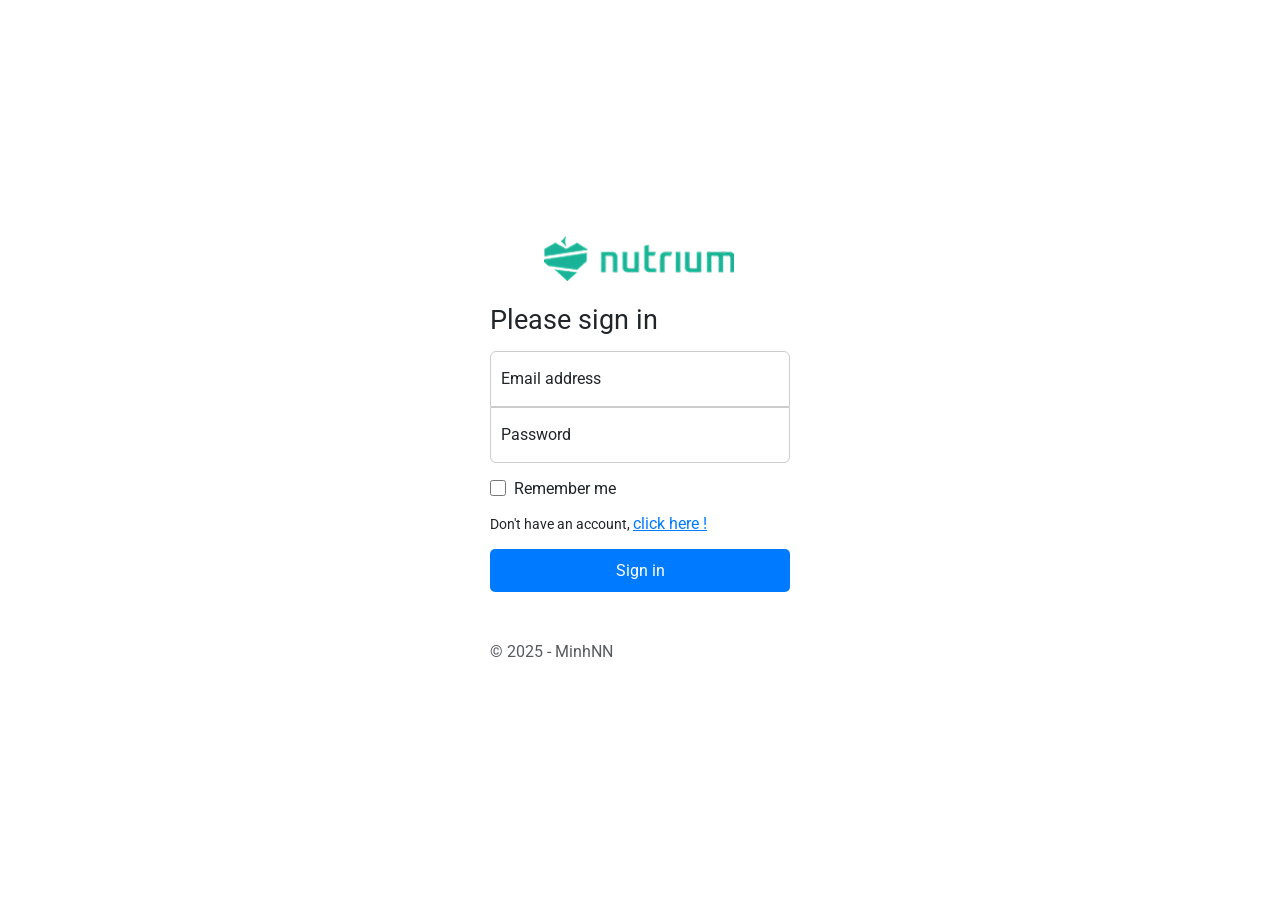
<file: pages/signIn.html>
<!DOCTYPE html>
<html lang="en">
  <head>
    <meta charset="UTF-8" />
    <meta name="viewport" content="width=device-width, initial-scale=1.0" />
    <title>Sign in</title>
    <link rel="preconnect" href="https://fonts.googleapis.com" />
    <link rel="preconnect" href="https://fonts.gstatic.com" crossorigin />
    <link
      href="https://fonts.googleapis.com/css2?family=Bebas+Neue&family=Inter:ital,opsz,wght@0,14..32,100..900;1,14..32,100..900&family=Manrope:wght@200..800&family=Montserrat:ital,wght@0,100..900;1,100..900&family=Poppins:ital,wght@0,100;0,200;0,300;0,400;0,500;0,600;0,700;0,800;0,900;1,100;1,200;1,300;1,400;1,500;1,600;1,700;1,800;1,900&family=Roboto:ital,wght@0,100..900;1,100..900&family=Source+Code+Pro:ital,wght@0,200..900;1,200..900&display=swap"
      rel="stylesheet"
    />
    <link rel="preconnect" href="https://fonts.googleapis.com" />
    <link rel="preconnect" href="https://fonts.gstatic.com" crossorigin />
    <link
      href="https://fonts.googleapis.com/css2?family=Bebas+Neue&family=Inter:ital,opsz,wght@0,14..32,100..900;1,14..32,100..900&family=Manrope:wght@200..800&family=Montserrat:ital,wght@0,100..900;1,100..900&family=Poppins:ital,wght@0,100;0,200;0,300;0,400;0,500;0,600;0,700;0,800;0,900;1,100;1,200;1,300;1,400;1,500;1,600;1,700;1,800;1,900&family=Roboto:ital,wght@0,100..900;1,100..900&family=Source+Code+Pro:ital,wght@0,200..900;1,200..900&display=swap"
      rel="stylesheet"
    />
    <link rel="stylesheet" href="../css/signIn.css" />
    <link rel="icon" type="image/x-icon" href="../assets/iconWeb.png" />
  </head>

  <body>
    <div class="notification-Container">
      <div class="error">
        <div class="title">
          <div class="right">
            <img
              src="../assets/signIn_signUp/error.png"
              alt="Error"
              width="16px"
              height="16px"
            />
            <div style="font-size: 16px; font-weight: 500; color: #11151f">
              Error
            </div>
          </div>
          <div class="btn-close">
            <img
              src="../assets/signIn_signUp/close.png"
              alt="btn-close"
              style="cursor: pointer"
            />
          </div>
        </div>
        <div class="text" id="inputError"></div>
      </div>
      <div class="pass">
        <img src="../assets/signIn_signUp/pass.png" alt="pass" />
        <div style="color: #000000">Đăng nhập thành công</div>
      </div>
    </div>

    <div class="signIn-container">
      <img src="../assets/signIn_signUp/logo.png" alt="logo" />
      <p>Please sign in</p>
      <div class="inputEmail">
        <input type="text" placeholder="Email address" id="inputEmail" />
      </div>
      <div class="inputPassword">
        <input type="password" placeholder="Password" id="inputPassword" />
      </div>
      <div class="rememberMe">
        <input
          type="checkbox"
          id="rememberMe"
          style="width: 16px; height: 16px"
        />
        <div style="font-size: 16px">Remember me</div>
      </div>
      <div class="singUp">
        Don't have an account, <a href="./signUp.html">click here !</a>
      </div>
      <div class="btn-signIn" id="btn-signIn">Sign in</div>
      <div class="copyright">&copy; 2025 - MinhNN</div>
    </div>
    <script src="../js/signIn.js"></script>
  </body>
</html>
</file>
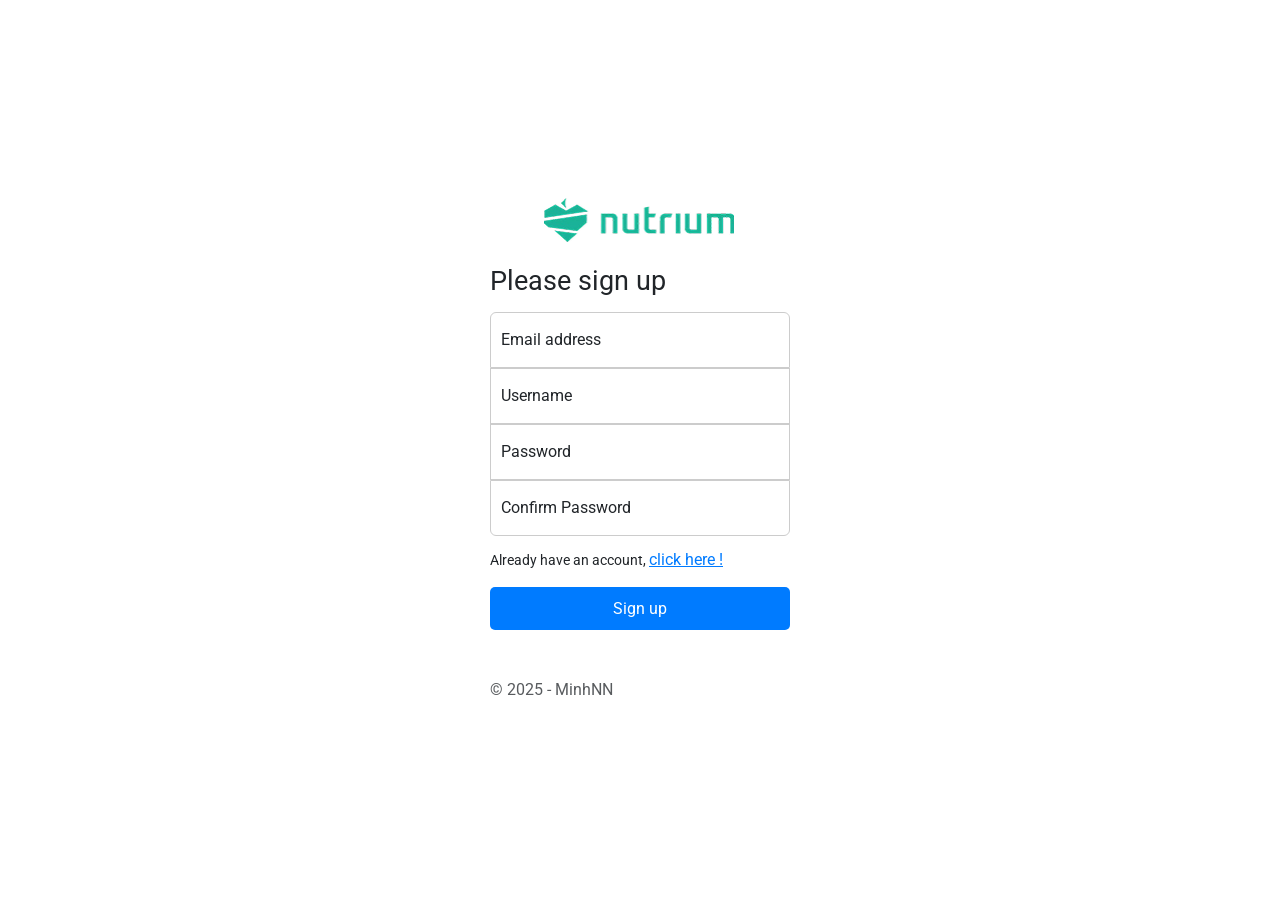
<file: pages/signUp.html>
<!DOCTYPE html>
<html lang="en">
  <head>
    <meta charset="UTF-8" />
    <meta name="viewport" content="width=device-width, initial-scale=1.0" />
    <title>Sign up</title>
    <link rel="preconnect" href="https://fonts.googleapis.com" />
    <link rel="preconnect" href="https://fonts.gstatic.com" crossorigin />
    <link
      href="https://fonts.googleapis.com/css2?family=Bebas+Neue&family=Inter:ital,opsz,wght@0,14..32,100..900;1,14..32,100..900&family=Manrope:wght@200..800&family=Montserrat:ital,wght@0,100..900;1,100..900&family=Poppins:ital,wght@0,100;0,200;0,300;0,400;0,500;0,600;0,700;0,800;0,900;1,100;1,200;1,300;1,400;1,500;1,600;1,700;1,800;1,900&family=Roboto:ital,wght@0,100..900;1,100..900&family=Source+Code+Pro:ital,wght@0,200..900;1,200..900&display=swap"
      rel="stylesheet"
    />
    <link rel="preconnect" href="https://fonts.googleapis.com" />
    <link rel="preconnect" href="https://fonts.gstatic.com" crossorigin />
    <link
      href="https://fonts.googleapis.com/css2?family=Bebas+Neue&family=Inter:ital,opsz,wght@0,14..32,100..900;1,14..32,100..900&family=Manrope:wght@200..800&family=Montserrat:ital,wght@0,100..900;1,100..900&family=Poppins:ital,wght@0,100;0,200;0,300;0,400;0,500;0,600;0,700;0,800;0,900;1,100;1,200;1,300;1,400;1,500;1,600;1,700;1,800;1,900&family=Roboto:ital,wght@0,100..900;1,100..900&family=Source+Code+Pro:ital,wght@0,200..900;1,200..900&display=swap"
      rel="stylesheet"
    />
    <link rel="stylesheet" href="../css/signUp.css" />
    <link rel="icon" type="image/x-icon" href="../assets/iconWeb.png" />
  </head>

  <body>
    <div class="notification-Container">
      <div class="error">
        <div class="title">
          <div class="right">
            <img
              src="../assets/signIn_signUp/error.png"
              alt="Error"
              width="16px"
              height="16px"
            />
            <div style="font-size: 16px; font-weight: 500; color: #11151f">
              Error
            </div>
          </div>
          <div class="btn-close">
            <img
              src="../assets/signIn_signUp/close.png"
              alt="btn-close"
              style="cursor: pointer"
            />
          </div>
        </div>
        <div class="text" id="inputError">
          Mật khẩu không được bỏ trống <br />
          Email không được bỏ trống
        </div>
      </div>
      <div class="pass">
        <img src="../assets/signIn_signUp/pass.png" alt="pass" />
        <div style="color: #000000">Đăng ký thành công</div>
      </div>
    </div>

    <div class="signUp-container">
      <img src="../assets/signIn_signUp/logo.png" alt="logo" />
      <p>Please sign up</p>
      <div class="inputEmail">
        <input type="email" placeholder="Email address" id="inputEmail" />
      </div>
      <div class="inputUsername">
        <input type="text" placeholder="Username" id="inputUsername" />
      </div>
      <div class="inputPassword">
        <input type="password" placeholder="Password" id="inputPassword" />
      </div>
      <div class="confirmPass">
        <input
          type="password"
          placeholder="Confirm Password"
          id="inputConfirmPassword"
        />
      </div>
      <div class="signUp">
        Already have an account, <a href="./signIn.html">click here !</a>
      </div>
      <button class="btn-signUp" id="btn-singUp" type="submit">Sign up</button>
      <div class="copyright">&copy; 2025 - MinhNN</div>
    </div>
    <script src="../js/signUp.js"></script>
  </body>
</html>
</file>
<file: css/signIn.css>
:root {
  --font-notification: "Inter", sans-serif;
  --color-signIn: #212529;
  --bg-color: #ffffff;
}

* {
  box-sizing: border-box;
  margin: 0;
  padding: 0;
  font-size: 16px;
  font-family: "Roboto", sans-serif;
  color: var(--color-signIn);
}

body {
  display: flex;
  justify-content: center;
  align-items: center;
  height: 100vh;
  background-color: var(--bg-color);
}

/*! Notification */
.notification-Container {
  width: 300px;
  display: flex;
  flex-direction: column;
  gap: 20px;
  position: absolute;
  top: 22px;
  left: 26px;
  font-family: var(--font-notification);
}

/*! Error */
.notification-Container .error {
  display: none;
  flex-direction: column;
  padding: 16px;
  gap: 8px;
  background-color: #ffe5e8;
  border-radius: 10px;
}

.notification-Container .right {
  display: flex;
  align-items: center;
  gap: 8px;
  font-weight: bold;
}

.notification-Container .title {
  display: flex;
  justify-content: space-between;
  align-items: center;
}

.notification-Container .text {
  padding-left: 24px;
  font-size: 14px;
  color: #000000;
}

/*! Pass */
.notification-Container .pass {
  padding: 16px;
  display: none;
  align-items: center;
  font-size: 14px;
  gap: 8px;
  background-color: #e5fff0;
  border-radius: 10px;
}

/*! Sign In Container */
.signIn-container {
  display: flex;
  flex-direction: column;
  width: 300px;
}

.signIn-container img {
  width: 190px;
  margin-left: 54px;
  margin-bottom: 23px;
}

.signIn-container p {
  font-size: 27px;
  margin-bottom: 15px;
}

.signIn-container .inputEmail input {
  width: 100%;
  border-top-left-radius: 6px;
  border-top-right-radius: 6px;
  height: 56px;
}

.signIn-container .inputEmail input::placeholder {
  font-size: 16px;
  color: var(--color-signIn);
}

.signIn-container .inputPassword input {
  width: 100%;
  border-bottom-left-radius: 6px;
  border-bottom-right-radius: 6px;
  height: 56px;
}

.signIn-container .inputPassword input::placeholder {
  font-size: 16px;
  color: var(--color-signIn);
}

.signIn-container input {
  width: 100%;
  padding: 10px;
  border: 1px solid #ccc;
  font-size: 14px;
}

.rememberMe {
  display: flex;
  gap: 8px;
  align-items: center;
  margin: 16px 0px;
}

.singUp {
  font-size: 14px;
  margin-bottom: 16px;
}

.singUp a {
  color: #007bff;
  text-decoration: none;
  text-decoration: underline;
}

/*! Sign in button */
.btn-signIn {
  width: 100%;
  padding: 12px;
  background-color: #007bff;
  color: white;
  text-align: center;
  border-radius: 5px;
  cursor: pointer;
}

.btn-signIn:hover {
  background-color: #0056b3;
}

/* Copyright */
.copyright {
  font-size: 16px;
  line-height: 24px;
  margin-top: 48px;
  opacity: 75%;
}

/* Animation Slide In */
@keyframes slideIn {
  0% {
    opacity: 0;
    transform: translateX(-30px);
  }

  100% {
    opacity: 1;
    transform: translateX(0);
  }
}

/* Animation Slide Out */
@keyframes slideOut {
  0% {
    opacity: 1;
    transform: translateX(0);
  }

  100% {
    opacity: 0;
    transform: translateX(-30px);
  }
}

.slide-in {
  animation: slideIn 0.3s forwards ease;
}

.slide-out {
  animation: slideOut 0.3s forwards ease;
}
</file>
<file: css/signUp.css>
:root {
  --font-notification: "Inter", sans-serif;
  --color-signIn: #212529;
  --bg-color: #ffffff;
}

* {
  box-sizing: border-box;
  margin: 0;
  padding: 0;
  font-size: 16px;
  font-family: "Roboto", sans-serif;
  color: var(--color-signIn);
}

body {
  display: flex;
  justify-content: center;
  align-items: center;
  height: 100vh;
  background-color: var(--bg-color);
}

/*! Notification */
.notification-Container {
  width: 300px;
  display: flex;
  flex-direction: column;
  gap: 20px;
  position: absolute;
  top: 22px;
  left: 26px;
  font-family: var(--font-notification);
}

/*! Error */
.notification-Container .error {
  display: none;
  flex-direction: column;
  padding: 16px;
  gap: 8px;
  background-color: #ffe5e8;
  border-radius: 10px;
}

.notification-Container .right {
  display: flex;
  align-items: center;
  gap: 8px;
  font-weight: bold;
}

.notification-Container .title {
  display: flex;
  justify-content: space-between;
  align-items: center;
}

.notification-Container .text {
  padding-left: 24px;
  font-size: 14px;
  color: #000000;
}

/*! Pass */
.notification-Container .pass {
  padding: 16px;
  display: none;
  align-items: center;
  font-size: 14px;
  gap: 8px;
  background-color: #e5fff0;
  border-radius: 10px;
}

/*! Sign up Container */
.signUp-container {
  display: flex;
  flex-direction: column;
  width: 300px;
}

.signUp-container img {
  width: 190px;
  margin-left: 54px;
  margin-bottom: 23px;
}

.signUp-container p {
  font-size: 27px;
  margin-bottom: 15px;
}

.signUp-container .inputEmail input {
  width: 100%;
  border-top-left-radius: 6px;
  border-top-right-radius: 6px;
  height: 56px;
}

.signUp-container .inputEmail input::placeholder {
  font-size: 16px;
  color: var(--color-signIn);
}

.signUp-container .inputUsername input {
  width: 100%;
  height: 56px;
}

.signUp-container .inputUsername input::placeholder {
  font-size: 16px;
  color: var(--color-signIn);
}

.signUp-container .inputPassword input {
  width: 100%;
  height: 56px;
}

.signUp-container .confirmPass input::placeholder {
  font-size: 16px;
  color: var(--color-signIn);
}

.signUp-container .confirmPass input {
  width: 100%;
  border-bottom-left-radius: 6px;
  border-bottom-right-radius: 6px;
  height: 56px;
}

.signUp-container .inputPassword input::placeholder {
  font-size: 16px;
  color: var(--color-signIn);
}

.signUp-container input {
  width: 100%;
  padding: 10px;
  border: 1px solid #ccc;
  font-size: 14px;
}

.signUp {
  font-size: 14px;
  margin-bottom: 18.5px;
  margin-top: 13.5px;
}

.signUp a {
  color: #007bff;
  text-decoration: none;
  text-decoration: underline;
}

/*! Sign in button */
.btn-signUp {
  width: 100%;
  padding: 12px;
  background-color: #007bff;
  color: white;
  text-align: center;
  border-radius: 5px;
  cursor: pointer;
  border: none;
}

.btn-signUp:hover {
  background-color: #0056b3;
}

/*! Copyright */
.copyright {
  font-size: 16px;
  line-height: 24px;
  margin-top: 48px;
  opacity: 75%;
}


/* Animation Slide In */
@keyframes slideIn {
  0% {
    opacity: 0;
    transform: translateX(-30px);
  }

  100% {
    opacity: 1;
    transform: translateX(0);
  }
}

/* Animation Slide Out */
@keyframes slideOut {
  0% {
    opacity: 1;
    transform: translateX(0);
  }

  100% {
    opacity: 0;
    transform: translateX(-30px);
  }
}

.slide-in {
  animation: slideIn 0.3s forwards ease;
}

.slide-out {
  animation: slideOut 0.3s forwards ease;
}
</file>
